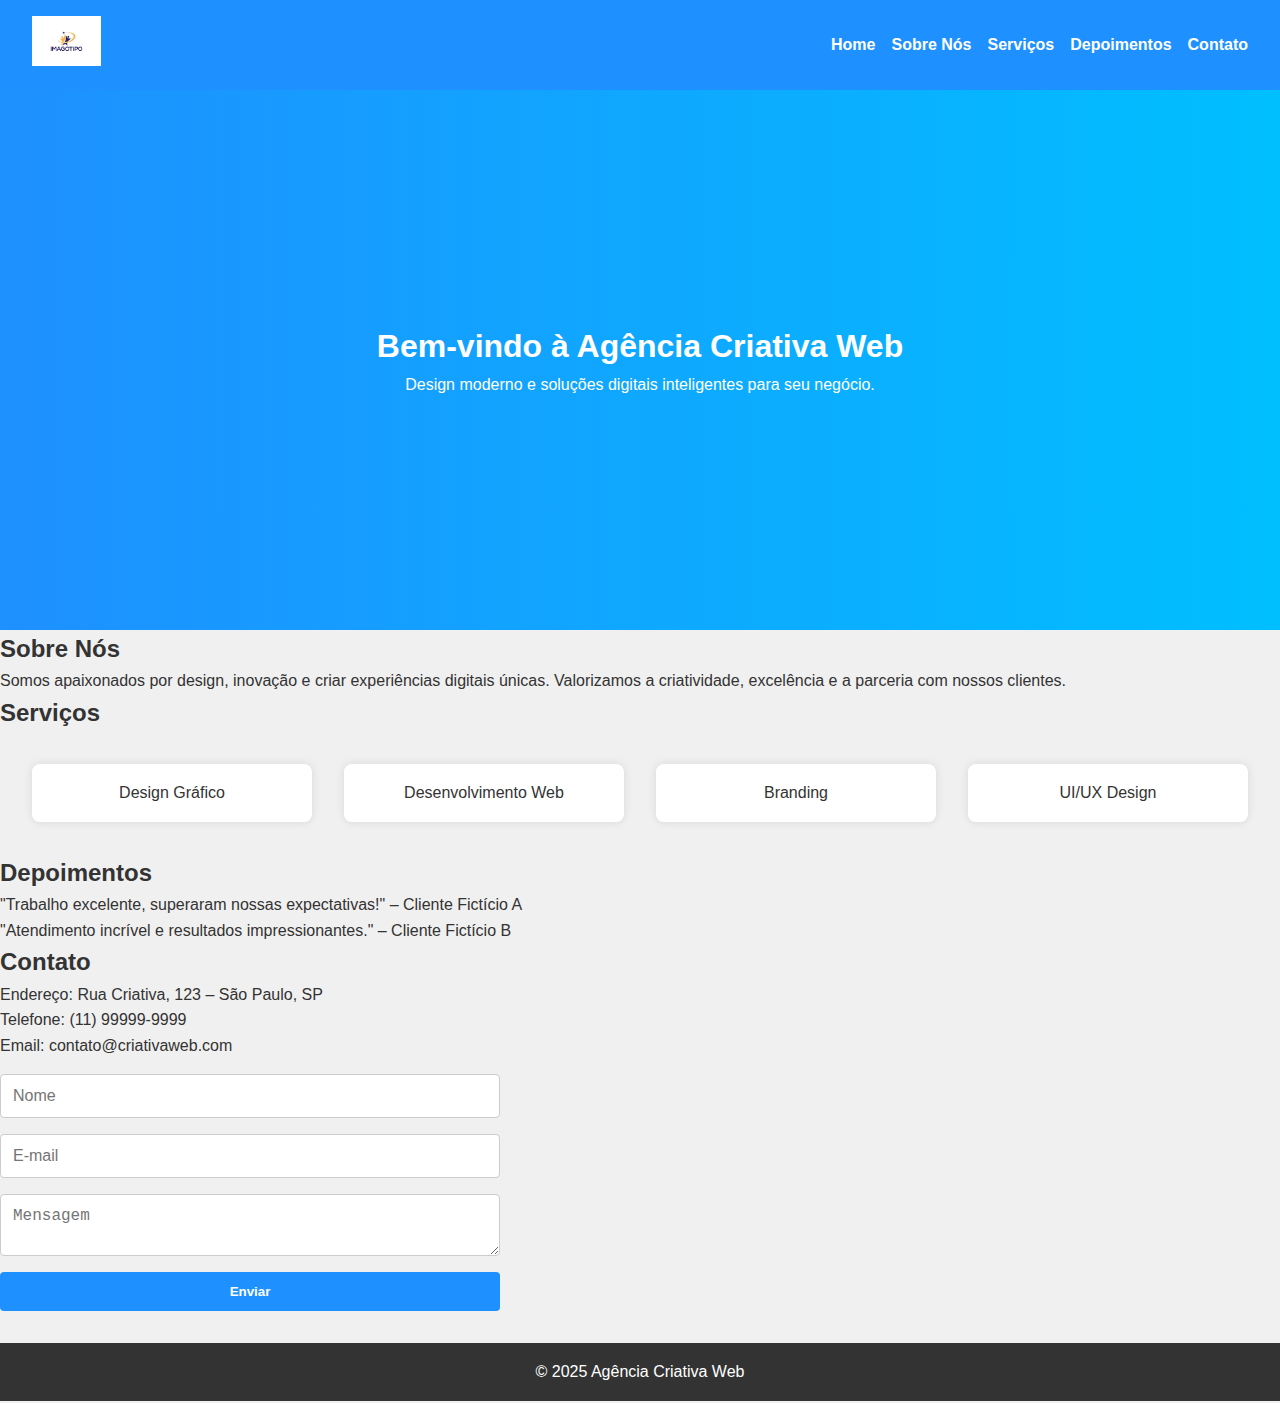
<file: index.html>
<!DOCTYPE html>
<html lang="pt-BR">
<head>
  <meta charset="UTF-8">
  <meta name="viewport" content="width=device-width, initial-scale=1.0">
  <title>Agência Criativa Web</title>
  <link rel="stylesheet" href="estilos.css">
</head>
<body>

  <header>
    <div class="logo">
      <img src="fic.webp" alt="Agência Criativa Web"
            sizes="(max-width: 600px) 480px, (max-width: 900px) 800px, 1200px">
    </div>
    <nav>
      <ul class="menu">
        <li><a href="#home">Home</a></li>
        <li><a href="#sobre">Sobre Nós</a></li>
        <li><a href="#servicos">Serviços</a></li>
        <li><a href="#depoimentos">Depoimentos</a></li>
        <li><a href="#contato">Contato</a></li>
      </ul>
    </nav>
  </header>

  <main>
    <section id="home" class="banner">
      <h1>Bem-vindo à Agência Criativa Web</h1>
      <p>Design moderno e soluções digitais inteligentes para seu negócio.</p>
    </section>

    <section id="sobre">
      <h2>Sobre Nós</h2>
      <p>Somos apaixonados por design, inovação e criar experiências digitais únicas. Valorizamos a criatividade, excelência e a parceria com nossos clientes.</p>
    </section>

    <section id="servicos">
      <h2>Serviços</h2>
      <div class="grid-servicos">
        <div class="servico">Design Gráfico</div>
        <div class="servico">Desenvolvimento Web</div>
        <div class="servico">Branding</div>
        <div class="servico">UI/UX Design</div>
      </div>
    </section>

    <section id="depoimentos">
      <h2>Depoimentos</h2>
      <blockquote>"Trabalho excelente, superaram nossas expectativas!" – Cliente Fictício A</blockquote>
      <blockquote>"Atendimento incrível e resultados impressionantes." – Cliente Fictício B</blockquote>
    </section>

    <section id="contato">
      <h2>Contato</h2>
      <p>Endereço: Rua Criativa, 123 – São Paulo, SP</p>
      <p>Telefone: (11) 99999-9999</p>
      <p>Email: contato@criativaweb.com</p>

      <form>
        <input type="text" placeholder="Nome" required>
        <input type="email" placeholder="E-mail" required>
        <textarea placeholder="Mensagem" required></textarea>
        <button type="submit">Enviar</button>
      </form>
    </section>
  </main>

  <footer>
    <p>&copy; 2025 Agência Criativa Web</p>
  </footer>

</body>
</html>
</file>
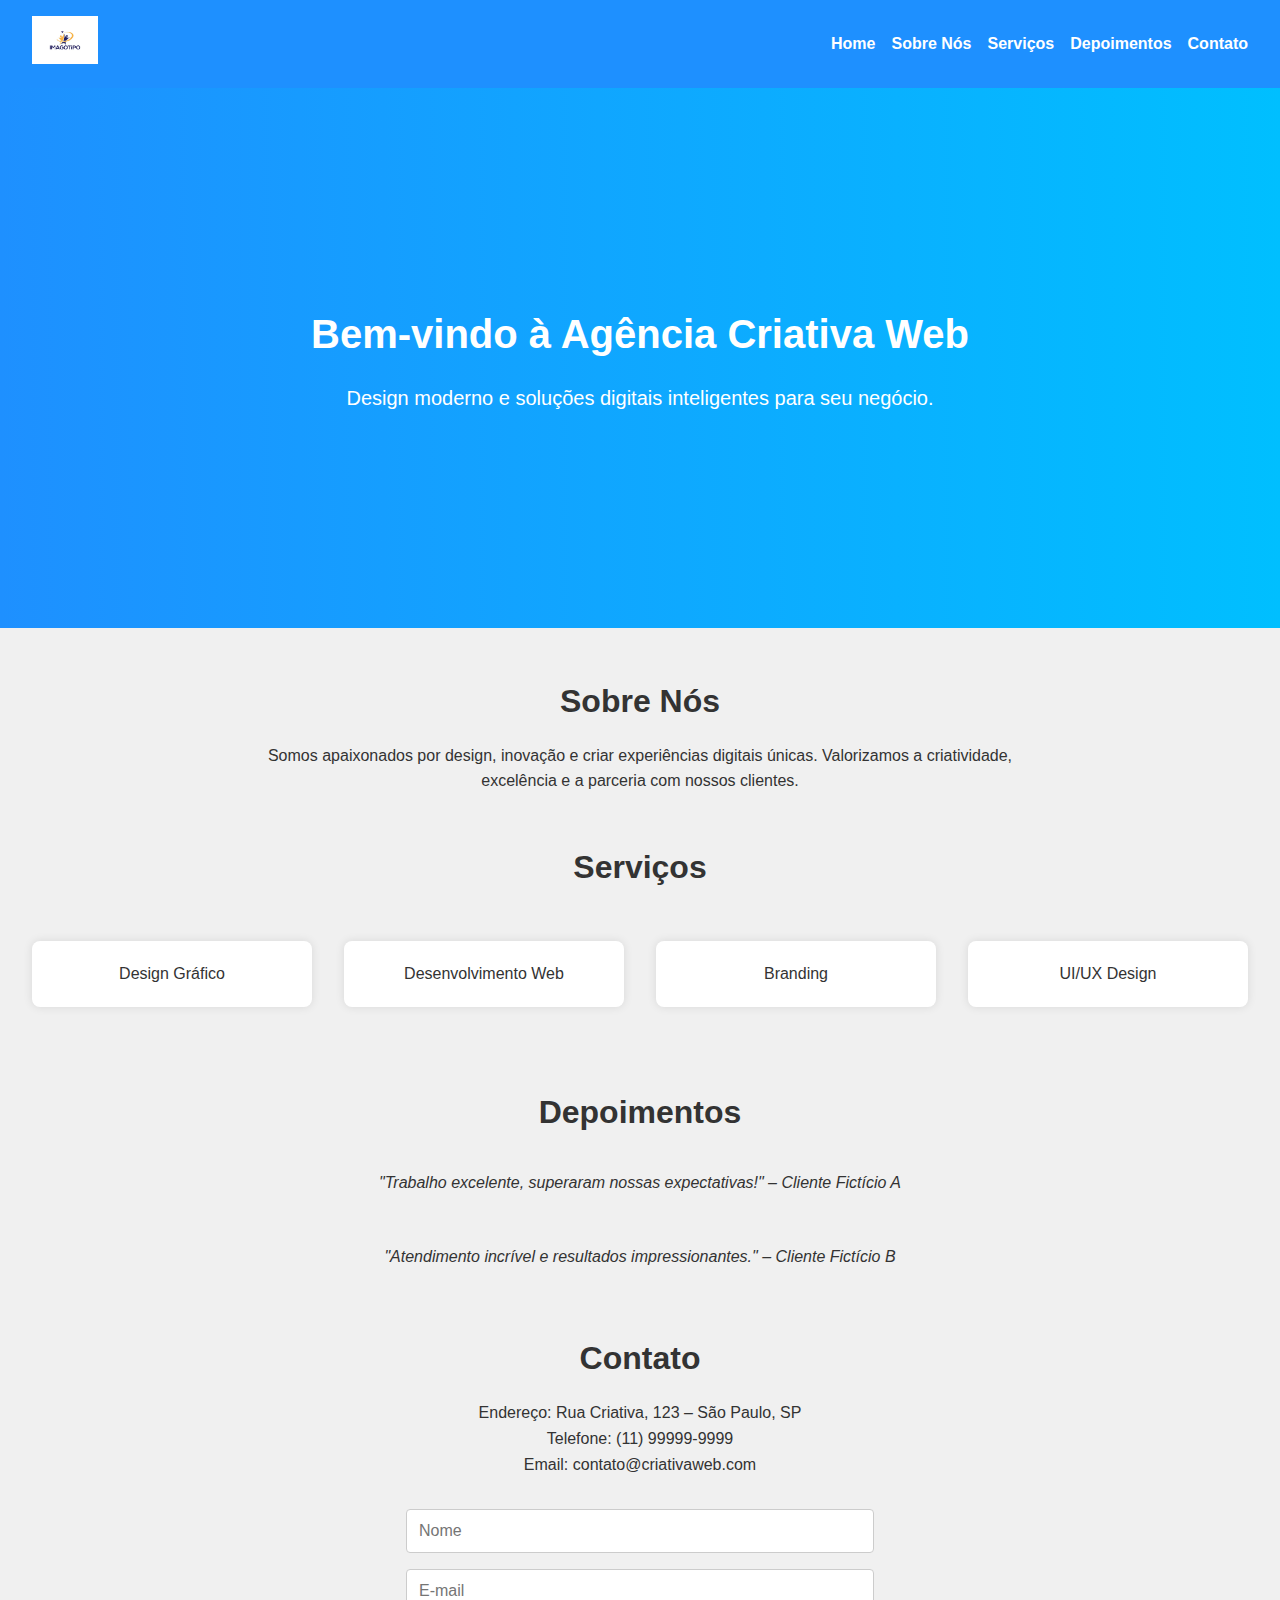
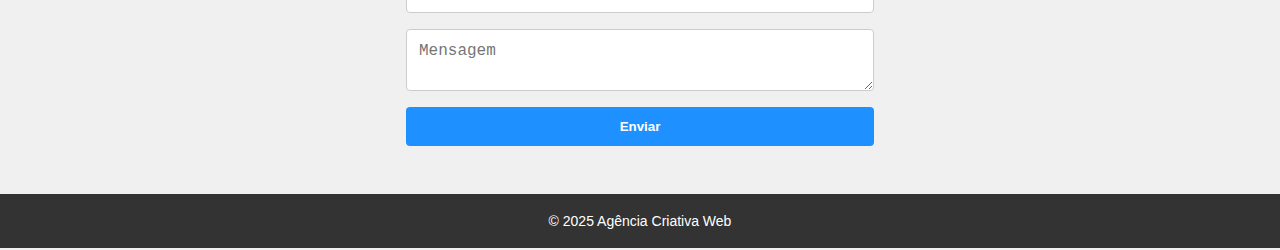
<file: BEM.html>
<!DOCTYPE html>
<html lang="pt-BR">
<head>
  <meta charset="UTF-8">
  <meta name="viewport" content="width=device-width, initial-scale=1.0">
  <title>Agência Criativa Web</title>
  <link rel="stylesheet" href="BEM.css">
</head>
<body>

  <header class="header">
    <div class="header__logo">
      <img src="fic.webp" alt="Agência Criativa Web"
           sizes="(max-width: 600px) 480px, (max-width: 900px) 800px, 1200px">
    </div>
    <nav class="header__nav">
      <ul class="nav__menu">
        <li class="nav__item"><a href="#home" class="nav__link">Home</a></li>
        <li class="nav__item"><a href="#sobre" class="nav__link">Sobre Nós</a></li>
        <li class="nav__item"><a href="#servicos" class="nav__link">Serviços</a></li>
        <li class="nav__item"><a href="#depoimentos" class="nav__link">Depoimentos</a></li>
        <li class="nav__item"><a href="#contato" class="nav__link">Contato</a></li>
      </ul>
    </nav>
  </header>

  <main class="main">
    <section id="home" class="hero">
      <h1 class="hero__title">Bem-vindo à Agência Criativa Web</h1>
      <p class="hero__subtitle">Design moderno e soluções digitais inteligentes para seu negócio.</p>
    </section>

    <section id="sobre" class="about">
      <h2 class="section-title">Sobre Nós</h2>
      <p class="about__text">Somos apaixonados por design, inovação e criar experiências digitais únicas. Valorizamos a criatividade, excelência e a parceria com nossos clientes.</p>
    </section>

    <section id="servicos" class="services">
      <h2 class="section-title">Serviços</h2>
      <div class="services__grid">
        <div class="services__item">Design Gráfico</div>
        <div class="services__item">Desenvolvimento Web</div>
        <div class="services__item">Branding</div>
        <div class="services__item">UI/UX Design</div>
      </div>
    </section>

    <section id="depoimentos" class="testimonials">
      <h2 class="section-title">Depoimentos</h2>
      <blockquote class="testimonials__quote">"Trabalho excelente, superaram nossas expectativas!" – Cliente Fictício A</blockquote>
      <blockquote class="testimonials__quote">"Atendimento incrível e resultados impressionantes." – Cliente Fictício B</blockquote>
    </section>

    <section id="contato" class="contact">
      <h2 class="section-title">Contato</h2>
      <p class="contact__info">Endereço: Rua Criativa, 123 – São Paulo, SP</p>
      <p class="contact__info">Telefone: (11) 99999-9999</p>
      <p class="contact__info">Email: contato@criativaweb.com</p>

      <form class="contact__form">
        <input type="text" class="contact__input" placeholder="Nome" required>
        <input type="email" class="contact__input" placeholder="E-mail" required>
        <textarea class="contact__textarea" placeholder="Mensagem" required></textarea>
        <button type="submit" class="contact__button">Enviar</button>
      </form>
    </section>
  </main>

  <footer class="footer">
    <p class="footer__text">&copy; 2025 Agência Criativa Web</p>
  </footer>

</body>
</html>
</file>
<file: estilos.css>
:root {
  --cor-principal: #1e90ff;
  --cor-secundaria: #f0f0f0;
  --fonte-principal: 'Segoe UI', sans-serif;
  font-size: 16px;
}

* {
  margin: 0;
  padding: 0;
  box-sizing: border-box;
}

body {
  font-family: var(--fonte-principal);
  line-height: 1.6;
  background-color: var(--cor-secundaria);
  color: #333;
}

header {
  background-color: var(--cor-principal);
  color: white;
  display: flex;
  justify-content: space-between;
  align-items: center;
  padding: 1rem 2rem;
  flex-wrap: wrap;
}

.logo img {
  height: 50px;
  width: auto;
}

.menu {
  display: flex;
  gap: 1rem;
  list-style: none;
}

.menu a {
  color: white;
  text-decoration: none;
  font-weight: bold;
}

.banner {
  height: 60vh;
  background: linear-gradient(to right, #1e90ff, #00bfff);
  color: white;
  display: flex;
  flex-direction: column;
  justify-content: center;
  align-items: center;
  text-align: center;
  padding: 2rem;
}

#servicos .grid-servicos {
  display: grid;
  grid-template-columns: repeat(auto-fit, minmax(200px, 1fr));
  gap: 2rem;
  padding: 2rem;
}

.servico {
  background: white;
  padding: 1rem;
  border-radius: 0.5rem;
  text-align: center;
  box-shadow: 0 0 10px rgba(0,0,0,0.1);
}

form {
  display: flex;
  flex-direction: column;
  gap: 1rem;
  max-width: 500px;
  margin-top: 1rem;
}

input, textarea {
  padding: 0.75rem;
  font-size: 1rem;
  border: 1px solid #ccc;
  border-radius: 0.25rem;
}

button {
  background-color: var(--cor-principal);
  color: white;
  padding: 0.75rem;
  border: none;
  border-radius: 0.25rem;
  cursor: pointer;
  font-weight: bold;
}

footer {
  text-align: center;
  padding: 1rem;
  background-color: #333;
  color: white;
  margin-top: 2rem;
}


@media (max-width: 768px) {
  .menu {
    flex-direction: column;
    align-items: center;
  }

  header {
    flex-direction: column;
  }

  .banner {
    height: auto;
    padding: 4rem 2rem;
  }
}
</file>
<file: BEM.css>
:root {
  --cor-principal: #1e90ff;
  --cor-secundaria: #f0f0f0;
  --cor-fundo-claro: #ffffff;
  --cor-texto: #333333;
  --fonte-principal: 'Segoe UI', sans-serif;
  font-size: 16px;
}

* {
  margin: 0;
  padding: 0;
  box-sizing: border-box;
}

body {
  font-family: var(--fonte-principal);
  line-height: 1.6;
  background-color: var(--cor-secundaria);
  color: var(--cor-texto);
}

a {
  text-decoration: none;
  color: inherit;
}


.header {
  background-color: var(--cor-principal);
  color: #fff;
  display: flex;
  justify-content: space-between;
  align-items: center;
  padding: 1rem 2rem;
  flex-wrap: wrap;
}

.header__logo img {
  height: 3rem;
  width: auto;
}

.header__nav {
  flex: 1;
}

.nav__menu {
  display: flex;
  gap: 1rem;
  list-style: none;
  justify-content: flex-end;
}

.nav__item {}

.nav__link {
  color: white;
  font-weight: bold;
}

.hero {
  min-height: 60vh;
  background: linear-gradient(to right, #1e90ff, #00bfff);
  color: #fff;
  display: flex;
  flex-direction: column;
  justify-content: center;
  align-items: center;
  text-align: center;
  padding: 2rem;
}

.hero__title {
  font-size: 2.5rem;
  margin-bottom: 1rem;
}

.hero__subtitle {
  font-size: 1.25rem;
}

.section-title {
  font-size: 2rem;
  text-align: center;
  margin: 3rem 0 1rem;
}

.about__text {
  max-width: 800px;
  margin: 0 auto;
  padding: 0 1rem;
  text-align: center;
}

.services__grid {
  display: grid;
  grid-template-columns: repeat(auto-fit, minmax(200px, 1fr));
  gap: 2rem;
  padding: 2rem;
}

.services__item {
  background: var(--cor-fundo-claro);
  padding: 1.25rem;
  border-radius: 0.5rem;
  text-align: center;
  box-shadow: 0 0 10px rgba(0, 0, 0, 0.1);
}

.testimonials__quote {
  max-width: 700px;
  margin: 1rem auto;
  font-style: italic;
  padding: 1rem;
  text-align: center;
}

.contact__info {
  text-align: center;
}

.contact__form {
  display: flex;
  flex-direction: column;
  gap: 1rem;
  max-width: 500px;
  margin: 2rem auto 0;
  padding: 0 1rem;
}

.contact__input,
.contact__textarea {
  padding: 0.75rem;
  font-size: 1rem;
  border: 1px solid #ccc;
  border-radius: 0.25rem;
}

.contact__button {
  background-color: var(--cor-principal);
  color: #fff;
  padding: 0.75rem;
  border: none;
  border-radius: 0.25rem;
  cursor: pointer;
  font-weight: bold;
}

.footer {
  background-color: #333;
  color: #fff;
  text-align: center;
  padding: 1rem;
  margin-top: 3rem;
}

.footer__text {
  font-size: 0.875rem;
}

@media (max-width: 768px) {
  .nav__menu {
    flex-direction: column;
    align-items: center;
  }

  .header {
    flex-direction: column;
  }

  .hero {
    min-height: auto;
    padding: 4rem 2rem;
  }
}
</file>
